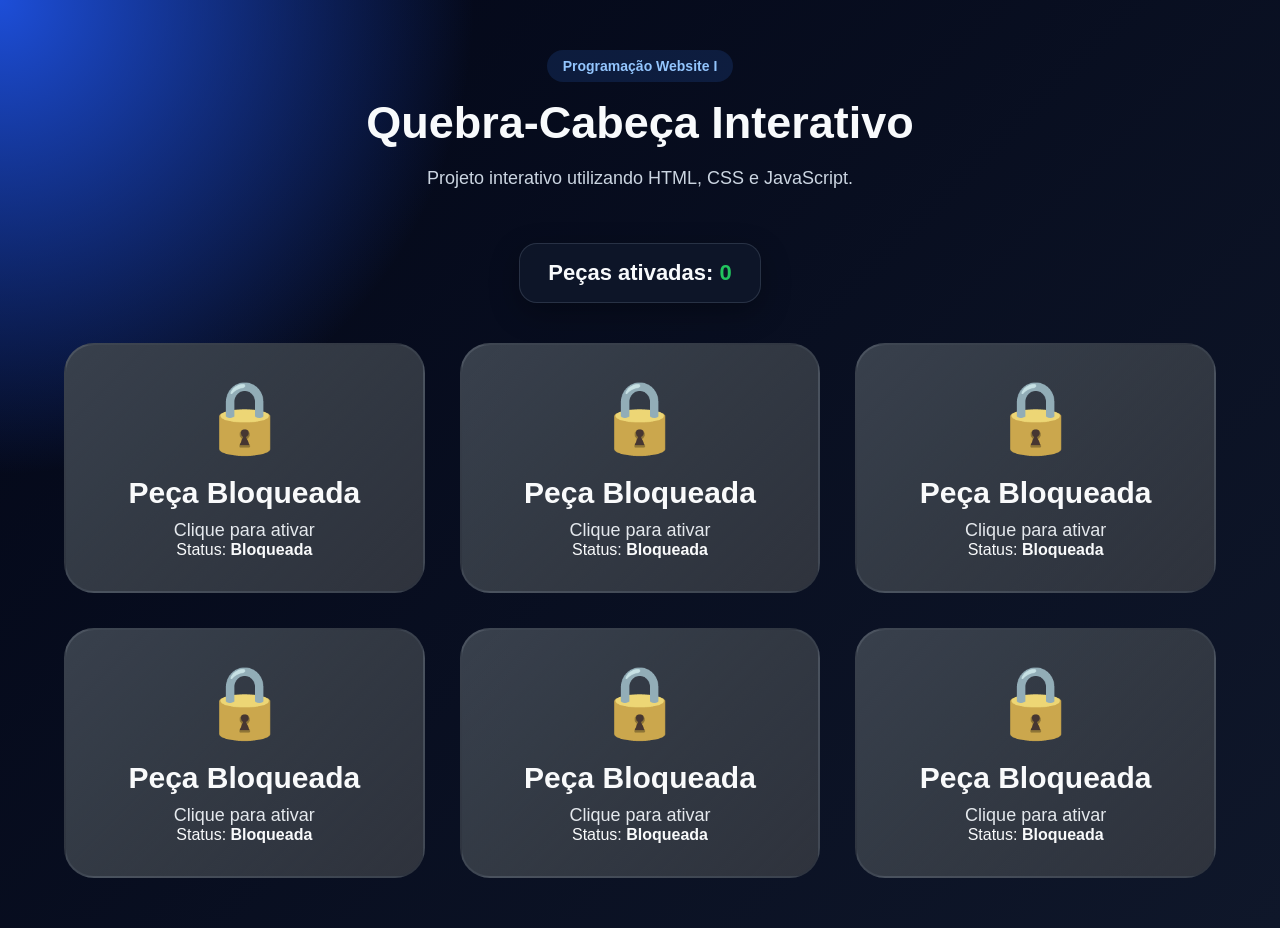
<file: index.html>
<!DOCTYPE html>
<html lang="pt-BR">
<head>

<meta charset="UTF-8">

<meta name="viewport"
content="width=device-width, initial-scale=1.0">

<title>
Quebra-Cabeça Interativo
</title>

<link rel="stylesheet"
href="css/style.css">

</head>

<body>

<main class="container">

    <!-- HERO -->
    <section class="hero">

        <p class="tag">
            Programação Website I
        </p>

        <h1>
            Quebra-Cabeça Interativo
        </h1>

        <p class="descricao">
            Projeto interativo utilizando
            HTML, CSS e JavaScript.
        </p>

    </section>

    <!-- CONTADOR -->
    <div class="contador-box">

        Peças ativadas:
        <span id="contador">0</span>

    </div>

    <!-- GRID -->
    <section class="grid">

        <!-- ========================= -->
        <!-- PEÇA 1 -->
        <!-- ========================= -->

        <div id="peca1"
        class="peca bloqueada">

            <div class="peca-conteudo">

                <span id="icone1"
                class="icone">
                    🔒
                </span>

                <h3 id="titulo1">
                    Peça Bloqueada
                </h3>

                <p id="texto1">
                    Clique para ativar
                </p>

                <div class="status-interno">

                    Status:

                    <strong id="status1">
                        Bloqueada
                    </strong>

                </div>

            </div>

        </div>

        <!-- ========================= -->
        <!-- PEÇA 2 -->
        <!-- ========================= -->

        <div id="peca2"
        class="peca bloqueada">

            <div class="peca-conteudo">

                <span id="icone2"
                class="icone">
                    🔒
                </span>

                <h3 id="titulo2">
                    Peça Bloqueada
                </h3>

                <p id="texto2">
                    Clique para ativar
                </p>

                <div class="status-interno">

                    Status:

                    <strong id="status2">
                        Bloqueada
                    </strong>

                </div>

            </div>

        </div>

        <!-- ========================= -->
        <!-- PEÇA 3 -->
        <!-- ========================= -->

        <div id="peca3"
        class="peca bloqueada">

            <div class="peca-conteudo">

                <span id="icone3"
                class="icone">
                    🔒
                </span>

                <h3 id="titulo3">
                    Peça Bloqueada
                </h3>

                <p id="texto3">
                    Clique para ativar
                </p>

                <div class="status-interno">

                    Status:

                    <strong id="status3">
                        Bloqueada
                    </strong>

                </div>

            </div>

        </div>

        <!-- ========================= -->
        <!-- PEÇA 4 -->
        <!-- ========================= -->

        <div id="peca4"
        class="peca bloqueada">

            <div class="peca-conteudo">

                <span id="icone4"
                class="icone">
                    🔒
                </span>

                <h3 id="titulo4">
                    Peça Bloqueada
                </h3>

                <p id="texto4">
                    Clique para ativar
                </p>

                <div class="status-interno">

                    Status:

                    <strong id="status4">
                        Bloqueada
                    </strong>

                </div>

            </div>

        </div>

        <!-- ========================= -->
        <!-- PEÇA 5 -->
        <!-- ========================= -->

        <div id="peca5"
        class="peca bloqueada">

            <div class="peca-conteudo">

                <span id="icone5"
                class="icone">
                    🔒
                </span>

                <h3 id="titulo5">
                    Peça Bloqueada
                </h3>

                <p id="texto5">
                    Clique para ativar
                </p>

                <div class="status-interno">

                    Status:

                    <strong id="status5">
                        Bloqueada
                    </strong>

                </div>

            </div>

        </div>

        <!-- ========================= -->
        <!-- PEÇA 6 -->
        <!-- ========================= -->

        <div id="peca6"
        class="peca bloqueada">

            <div class="peca-conteudo">

                <span id="icone6"
                class="icone">
                    🔒
                </span>

                <h3 id="titulo6">
                    Peça Bloqueada
                </h3>

                <p id="texto6">
                    Clique para ativar
                </p>

                <div class="status-interno">

                    Status:

                    <strong id="status6">
                        Bloqueada
                    </strong>

                </div>

            </div>

        </div>

    </section>

</main>

<script src="js/script.js"></script>

</body>
</html>
</file>
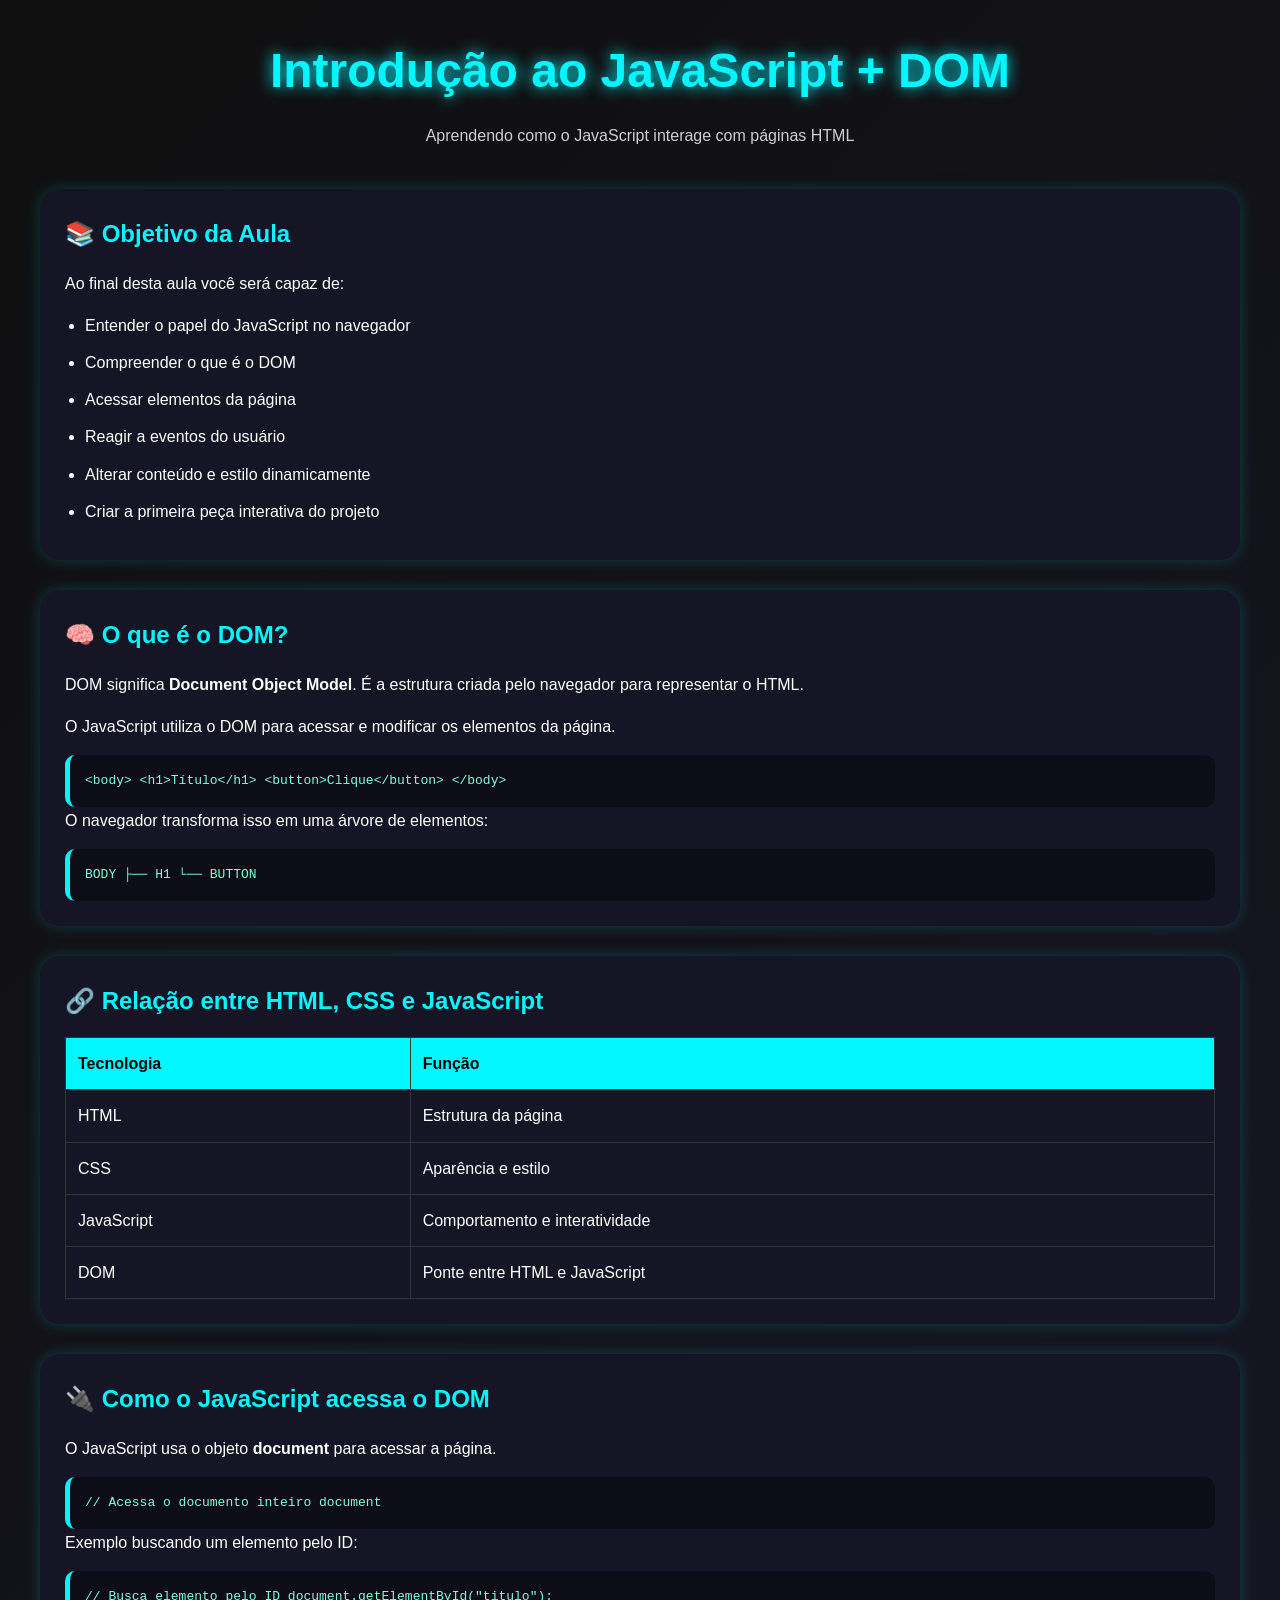
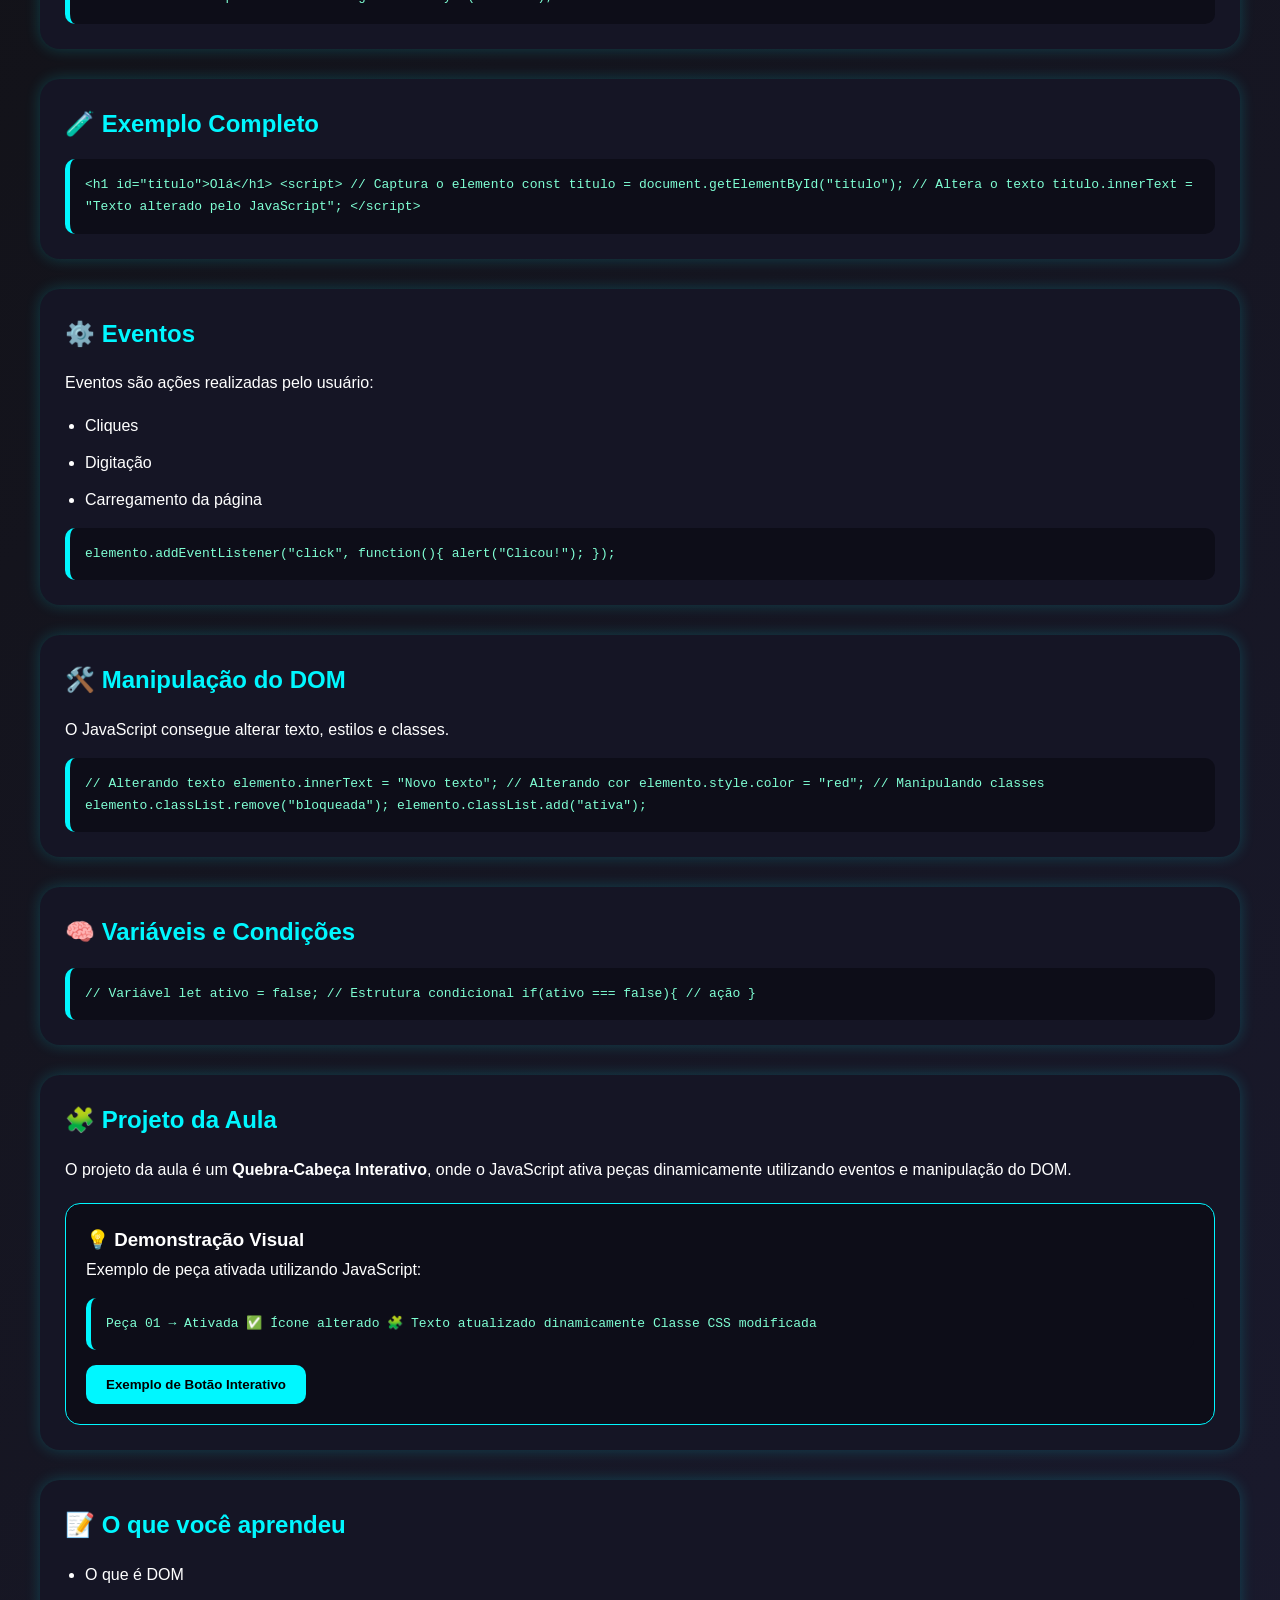
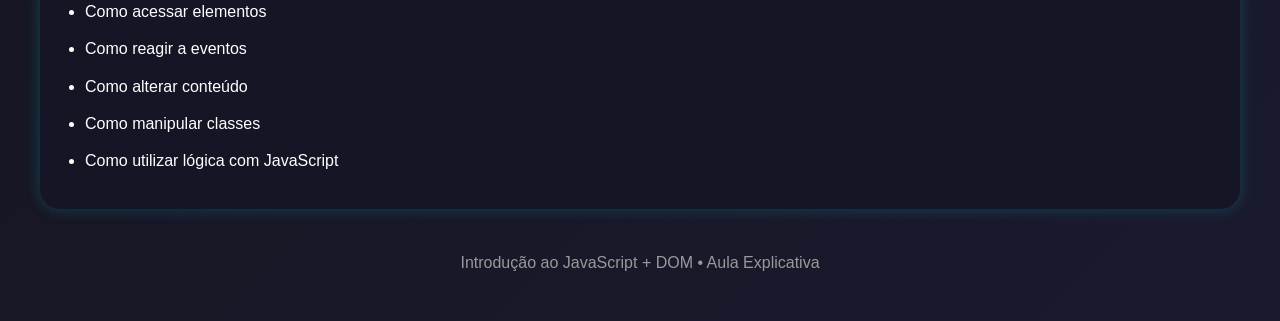
<file: paginaExplicação.html>
<!DOCTYPE html>
<html lang="pt-br">
<head>
<meta charset="UTF-8">
<meta name="viewport" content="width=device-width, initial-scale=1.0">
<title>Pagina de Explicação</title>

<style>

*{
    margin:0;
    padding:0;
    box-sizing:border-box;
    font-family:Arial, Helvetica, sans-serif;
}

body{
    background: linear-gradient(135deg,#0f0f0f,#1a1a2e);
    color:white;
    line-height:1.7;
    padding:30px;
}

.container{
    max-width:1200px;
    margin:auto;
}

header{
    text-align:center;
    margin-bottom:40px;
}

header h1{
    font-size:3rem;
    color:#00f7ff;
    text-shadow:0 0 15px #00f7ff;
}

header p{
    margin-top:10px;
    color:#cfcfcf;
}

section{
    background:#151525;
    margin-bottom:30px;
    padding:25px;
    border-radius:20px;
    box-shadow:0 0 15px rgba(0,247,255,0.2);
    transition:0.3s;
}

section:hover{
    transform:translateY(-5px);
    box-shadow:0 0 25px rgba(0,247,255,0.4);
}

h2{
    color:#00f7ff;
    margin-bottom:15px;
}

p{
    margin-bottom:15px;
}

ul{
    margin-left:20px;
}

li{
    margin-bottom:10px;
}

.code{
    background:#0d0d18;
    border-left:5px solid #00f7ff;
    padding:15px;
    border-radius:10px;
    overflow-x:auto;
    margin-top:15px;
    color:#7fffd4;
    font-family:monospace;
}

table{
    width:100%;
    border-collapse:collapse;
    margin-top:15px;
}

table th,
table td{
    border:1px solid #333;
    padding:12px;
    text-align:left;
}

table th{
    background:#00f7ff;
    color:black;
}

.demo-box{
    background:#0d0d18;
    padding:20px;
    border-radius:15px;
    margin-top:20px;
    border:1px solid #00f7ff;
}

.demo-button{
    margin-top:15px;
    background:#00f7ff;
    color:black;
    border:none;
    padding:12px 20px;
    border-radius:10px;
    cursor:pointer;
    font-weight:bold;
    transition:0.3s;
}

.demo-button:hover{
    transform:scale(1.05);
    box-shadow:0 0 15px #00f7ff;
}

footer{
    text-align:center;
    margin-top:40px;
    color:#999;
}

@media(max-width:768px){

    header h1{
        font-size:2rem;
    }

    section{
        padding:20px;
    }

}

</style>
</head>
<body>

<div class="container">

<header>
    <h1>Introdução ao JavaScript + DOM</h1>
    <p>Aprendendo como o JavaScript interage com páginas HTML</p>
</header>

<section>
    <h2>📚 Objetivo da Aula</h2>

    <p>Ao final desta aula você será capaz de:</p>

    <ul>
        <li>Entender o papel do JavaScript no navegador</li>
        <li>Compreender o que é o DOM</li>
        <li>Acessar elementos da página</li>
        <li>Reagir a eventos do usuário</li>
        <li>Alterar conteúdo e estilo dinamicamente</li>
        <li>Criar a primeira peça interativa do projeto</li>
    </ul>
</section>

<section>
    <h2>🧠 O que é o DOM?</h2>

    <p>
        DOM significa <strong>Document Object Model</strong>.
        É a estrutura criada pelo navegador para representar o HTML.
    </p>

    <p>
        O JavaScript utiliza o DOM para acessar e modificar os elementos da página.
    </p>

    <div class="code">
&lt;body&gt;
    &lt;h1&gt;Título&lt;/h1&gt;
    &lt;button&gt;Clique&lt;/button&gt;
&lt;/body&gt;
    </div>

    <p>O navegador transforma isso em uma árvore de elementos:</p>

    <div class="code">
BODY
 ├── H1
 └── BUTTON
    </div>

</section>

<section>

    <h2>🔗 Relação entre HTML, CSS e JavaScript</h2>

    <table>

        <tr>
            <th>Tecnologia</th>
            <th>Função</th>
        </tr>

        <tr>
            <td>HTML</td>
            <td>Estrutura da página</td>
        </tr>

        <tr>
            <td>CSS</td>
            <td>Aparência e estilo</td>
        </tr>

        <tr>
            <td>JavaScript</td>
            <td>Comportamento e interatividade</td>
        </tr>

        <tr>
            <td>DOM</td>
            <td>Ponte entre HTML e JavaScript</td>
        </tr>

    </table>

</section>

<section>

    <h2>🔌 Como o JavaScript acessa o DOM</h2>

    <p>O JavaScript usa o objeto <strong>document</strong> para acessar a página.</p>

    <div class="code">
// Acessa o documento inteiro
document
    </div>

    <p>Exemplo buscando um elemento pelo ID:</p>

    <div class="code">
// Busca elemento pelo ID
document.getElementById("titulo");
    </div>

</section>

<section>

    <h2>🧪 Exemplo Completo</h2>

    <div class="code">
&lt;h1 id="titulo"&gt;Olá&lt;/h1&gt;

&lt;script&gt;

// Captura o elemento
const titulo = document.getElementById("titulo");

// Altera o texto
titulo.innerText = "Texto alterado pelo JavaScript";

&lt;/script&gt;
    </div>

</section>

<section>

    <h2>⚙️ Eventos</h2>

    <p>
        Eventos são ações realizadas pelo usuário:
    </p>

    <ul>
        <li>Cliques</li>
        <li>Digitação</li>
        <li>Carregamento da página</li>
    </ul>

    <div class="code">
elemento.addEventListener("click", function(){

    alert("Clicou!");

});
    </div>

</section>

<section>

    <h2>🛠️ Manipulação do DOM</h2>

    <p>O JavaScript consegue alterar texto, estilos e classes.</p>

    <div class="code">
// Alterando texto
elemento.innerText = "Novo texto";

// Alterando cor
elemento.style.color = "red";

// Manipulando classes
elemento.classList.remove("bloqueada");
elemento.classList.add("ativa");
    </div>

</section>

<section>

    <h2>🧠 Variáveis e Condições</h2>

    <div class="code">
// Variável
let ativo = false;

// Estrutura condicional
if(ativo === false){

    // ação

}
    </div>

</section>

<section>

    <h2>🧩 Projeto da Aula</h2>

    <p>
        O projeto da aula é um <strong>Quebra-Cabeça Interativo</strong>,
        onde o JavaScript ativa peças dinamicamente utilizando eventos e manipulação do DOM.
    </p>

    <div class="demo-box">

        <h3>💡 Demonstração Visual</h3>

        <p>
            Exemplo de peça ativada utilizando JavaScript:
        </p>

        <div class="code">
Peça 01 → Ativada ✅
Ícone alterado 🧩
Texto atualizado dinamicamente
Classe CSS modificada
        </div>

        <button class="demo-button">
            Exemplo de Botão Interativo
        </button>

    </div>

</section>

<section>

    <h2>📝 O que você aprendeu</h2>

    <ul>
        <li>O que é DOM</li>
        <li>Como acessar elementos</li>
        <li>Como reagir a eventos</li>
        <li>Como alterar conteúdo</li>
        <li>Como manipular classes</li>
        <li>Como utilizar lógica com JavaScript</li>
    </ul>

</section>

<footer>
    <p>Introdução ao JavaScript + DOM • Aula Explicativa</p>
</footer>

</div>

</body>
</html>
</file>
<file: css/style.css>
*{
  margin:0;
  padding:0;
  box-sizing:border-box;
}

/* ===============================
   BODY
================================ */

body{
  min-height:100vh;

  font-family:Arial, Helvetica, sans-serif;

  background:
  radial-gradient(circle at top left,#1d4ed8,transparent 30%),
  linear-gradient(135deg,#020617,#0f172a);

  color:#f8fafc;
}

/* ===============================
   CONTAINER
================================ */

.container{
  width:90%;
  max-width:1300px;

  margin:auto;

  padding:50px 0;
}

/* ===============================
   HEADER
================================ */

.hero{
  text-align:center;

  margin-bottom:50px;
}

.tag{
  display:inline-block;

  padding:8px 16px;

  border-radius:999px;

  background:rgba(59,130,246,0.15);

  color:#93c5fd;

  font-size:14px;
  font-weight:bold;

  margin-bottom:15px;
}

.hero h1{
  font-size:45px;

  margin-bottom:15px;
}

.descricao{
  max-width:700px;

  margin:auto;

  font-size:18px;

  line-height:1.6;

  color:#cbd5e1;
}

/* ===============================
   CONTADOR
================================ */

.contador-box{
  margin:40px auto;

  width:fit-content;

  padding:16px 28px;

  border-radius:18px;

  background:rgba(15,23,42,0.9);

  border:1px solid rgba(148,163,184,0.2);

  font-size:22px;
  font-weight:bold;

  box-shadow:
  0 10px 30px rgba(0,0,0,0.3);
}

#contador{
  color:#22c55e;
}

/* ===============================
   GRID PRINCIPAL
================================ */

.grid{
  display:grid;

  grid-template-columns:
  repeat(auto-fit,minmax(320px,1fr));

  gap:35px;

  align-items:start;
}

/* ===============================
   CARD
================================ */

.card-info{
  background:rgba(15,23,42,0.85);

  border:1px solid rgba(148,163,184,0.15);

  border-radius:28px;

  padding:25px;

  transition:0.3s;

  box-shadow:
  0 15px 40px rgba(0,0,0,0.35);
}

/* Hover card */

.card-info:hover{
  transform:translateY(-5px);

  box-shadow:
  0 25px 50px rgba(0,0,0,0.45);
}

/* ===============================
   TITULOS
================================ */

.card-info h2{
  font-size:28px;

  margin-bottom:12px;
}

.card-info p{
  color:#cbd5e1;

  line-height:1.6;
}

/* ===============================
   STATUS
================================ */

.status-box{
  display:flex;

  justify-content:space-between;

  align-items:center;

  margin-top:18px;

  padding:14px;

  border-radius:14px;

  background:rgba(2,6,23,0.6);
}

.status-box span{
  color:#94a3b8;
}

.status-box strong{
  color:#facc15;
}

/* ===============================
   PEÇAS
================================ */

.peca{
  min-height:250px;

  display:flex;

  justify-content:center;
  align-items:center;

  text-align:center;

  border-radius:30px;

  position:relative;

  overflow:hidden;

  cursor:pointer;

  transition:
  transform 0.3s ease,
  box-shadow 0.3s ease,
  background 0.4s ease;
}

/* brilho visual */

.peca::before{
  content:"";

  position:absolute;

  inset:0;

  background:
  linear-gradient(
    135deg,
    transparent,
    rgba(255,255,255,0.12)
  );
}

/* ===============================
   HOVER PEÇA
================================ */

.peca:hover{
  transform:
  translateY(-8px)
  scale(1.02);

  box-shadow:
  0 25px 60px rgba(0,0,0,0.45);
}

/* clique */

.peca:active{
  transform:scale(0.97);
}

/* ===============================
   CONTEÚDO
================================ */

.peca-conteudo{
  position:relative;

  padding:25px;
}

.icone{
  display:block;

  font-size:70px;

  margin-bottom:18px;

  transition:0.3s;
}

/* ícone anima */

.peca:hover .icone{
  transform:
  scale(1.15)
  rotate(5deg);
}

.peca h3{
  font-size:30px;

  margin-bottom:10px;
}

.peca p{
  font-size:18px;

  color:#e2e8f0;
}

/* ===============================
   ESTADO BLOQUEADO
================================ */

.bloqueada{
  background:
  linear-gradient(
    135deg,
    #334155,
    #0f172a
  );

  border:
  2px solid rgba(148,163,184,0.2);

  filter:grayscale(40%);
}

/* ===============================
   ESTADO ATIVO
================================ */

.ativa{
  border:
  2px solid rgba(255,255,255,0.25);

  animation:
  ativarAnimacao 0.4s ease;

  box-shadow:
  0 20px 60px rgba(34,197,94,0.35);
}

/* ===============================
   ANIMAÇÃO
================================ */

@keyframes ativarAnimacao{

  0%{
    transform:scale(0.8);
    opacity:0.5;
  }

  100%{
    transform:scale(1);
    opacity:1;
  }

}

/* ===============================
   CORES PERSONALIZADAS
================================ */

.azul{
  background:
  linear-gradient(135deg,#2563eb,#60a5fa);
}

.vermelho{
  background:
  linear-gradient(135deg,#dc2626,#f87171);
}

.verde{
  background:
  linear-gradient(135deg,#16a34a,#4ade80);
}

.roxo{
  background:
  linear-gradient(135deg,#7c3aed,#c084fc);
}

.amarelo{
  background:
  linear-gradient(135deg,#ca8a04,#fde047);
}

.rosa{
  background:
  linear-gradient(135deg,#db2777,#f472b6);
}

/* ===============================
   RESPONSIVO
================================ */

@media(max-width:900px){

  .hero h1{
    font-size:36px;
  }

  .peca{
    min-height:200px;
  }

}

@media(max-width:600px){

  .container{
    width:95%;
  }

  .hero h1{
    font-size:30px;
  }

  .descricao{
    font-size:16px;
  }

  .peca h3{
    font-size:24px;
  }

  .icone{
    font-size:55px;
  }

}
</file>
